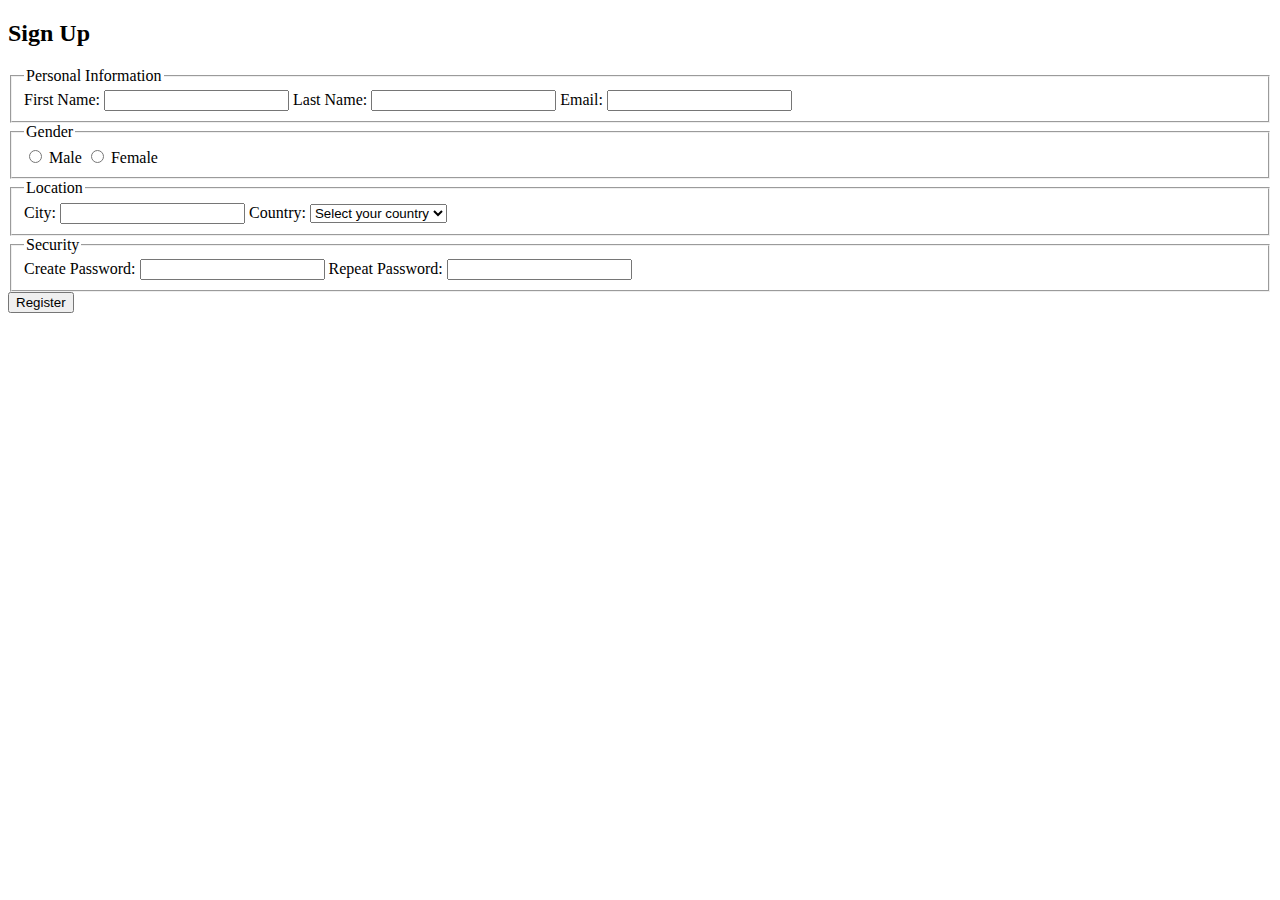
<file: assignment/task1.html>
<!DOCTYPE html>
<html lang="en">
<head>
    <meta charset="UTF-8">
    <meta name="viewport" content="width=device-width, initial-scale=1.0">
    <title>Sign Up</title>
</head>
<body>
    <h2>Sign Up</h2>
    <form action="/register" method="post">
        <fieldset>
            <legend>Personal Information</legend>
            <label for="first-name">First Name:</label>
            <input type="text" id="first-name" name="first-name" required>

            <label for="last-name">Last Name:</label>
            <input type="text" id="last-name" name="last-name" required>

            <label for="email">Email:</label>
            <input type="email" id="email" name="email" required>
        </fieldset>

        <fieldset>
            <legend>Gender</legend>
            <input type="radio" id="male" name="gender" value="male" required>
            <label for="male">Male</label>
            <input type="radio" id="female" name="gender" value="female" required>
            <label for="female">Female</label>
        </fieldset>

        <fieldset>
            <legend>Location</legend>
            <label for="city">City:</label>
            <input type="text" id="city" name="city" required>

            <label for="country">Country:</label>
            <select id="country" name="country" required>
                <option value="">Select your country</option>
                <!-- Add options for countries here -->
            </select>
        </fieldset>

        <fieldset>
            <legend>Security</legend>
            <label for="password">Create Password:</label>
            <input type="password" id="password" name="password" required>

            <label for="repeat-password">Repeat Password:</label>
            <input type="password" id="repeat-password" name="repeat-password" required>
        </fieldset>

        <input type="submit" value="Register">
    </form>
</body>
</html>
</file>
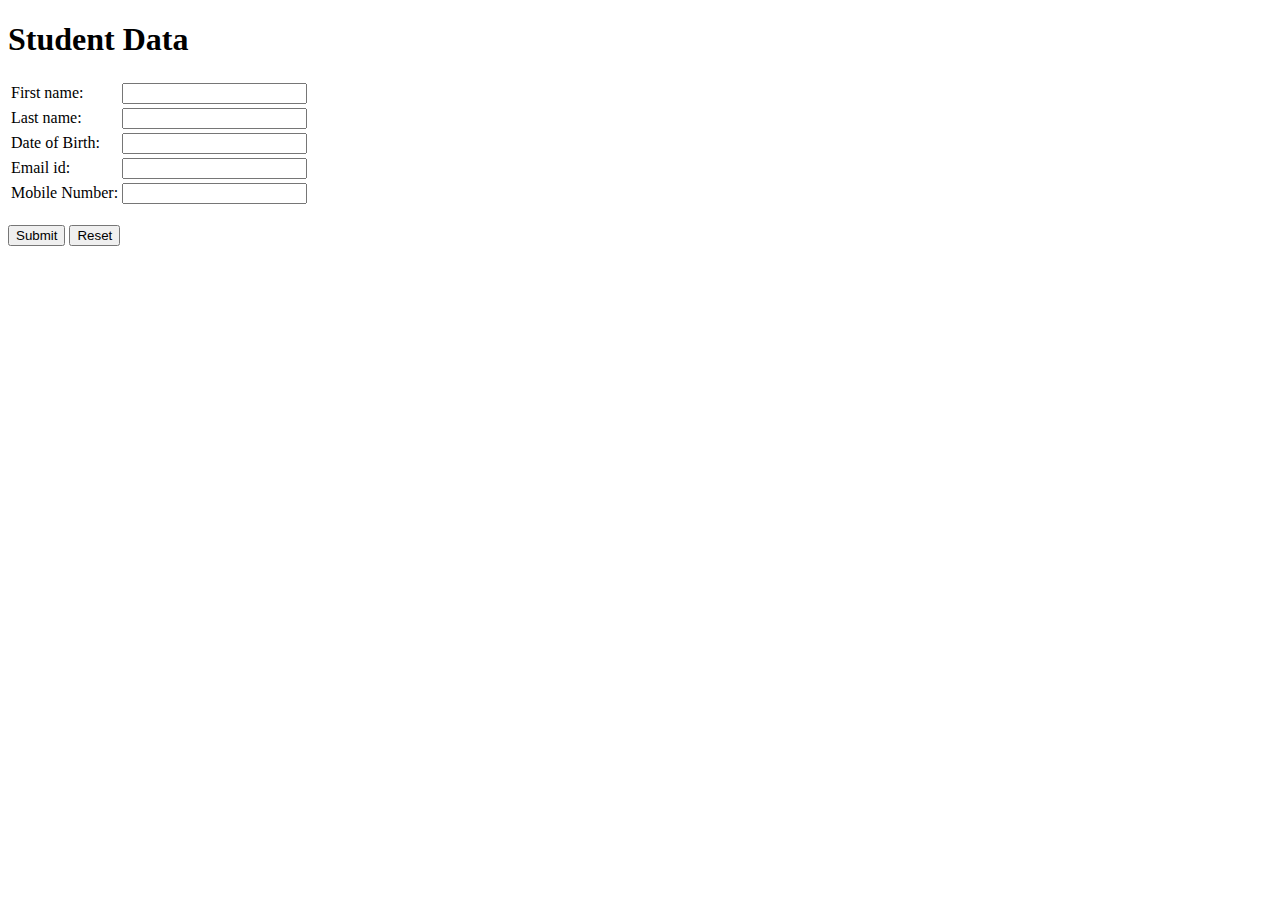
<file: assignment2/task2.html>
<!DOCTYPE html>
<html>
<head>
<title>Student Registration Form</title>
</head>
<body>
  <h1>Student Data</h1>
  <table>
    <tr>
      <td><label for="fname">First name:</label></td>
      <td><input type="text" id="fname" name="fname"></td>
    </tr>
    <tr>
      <td><label for="Lname">Last name:</label></td>
      <td><input type="text" id="Lname" name="Lname"></td>
    </tr>
    <tr>
      <td><label for="date">Date of Birth:</label></th>
      <td><input type="text" id="date" name="date"></td>
    </tr>
    <tr>
      <td><label for="mail">Email id:</label></td>
      <td><input type="text" id="mail" name="mail"></td>
    </tr>
    <tr>
      <td><label for="ph_no">Mobile Number:</label></td>
      <td><input type="text" id="ph_no" name="ph_no"></td>
    </tr>
  </table>
  <br>
  <button type="submit">Submit</button>
  <button type="reset">Reset</button>
</body>
</html>
</file>
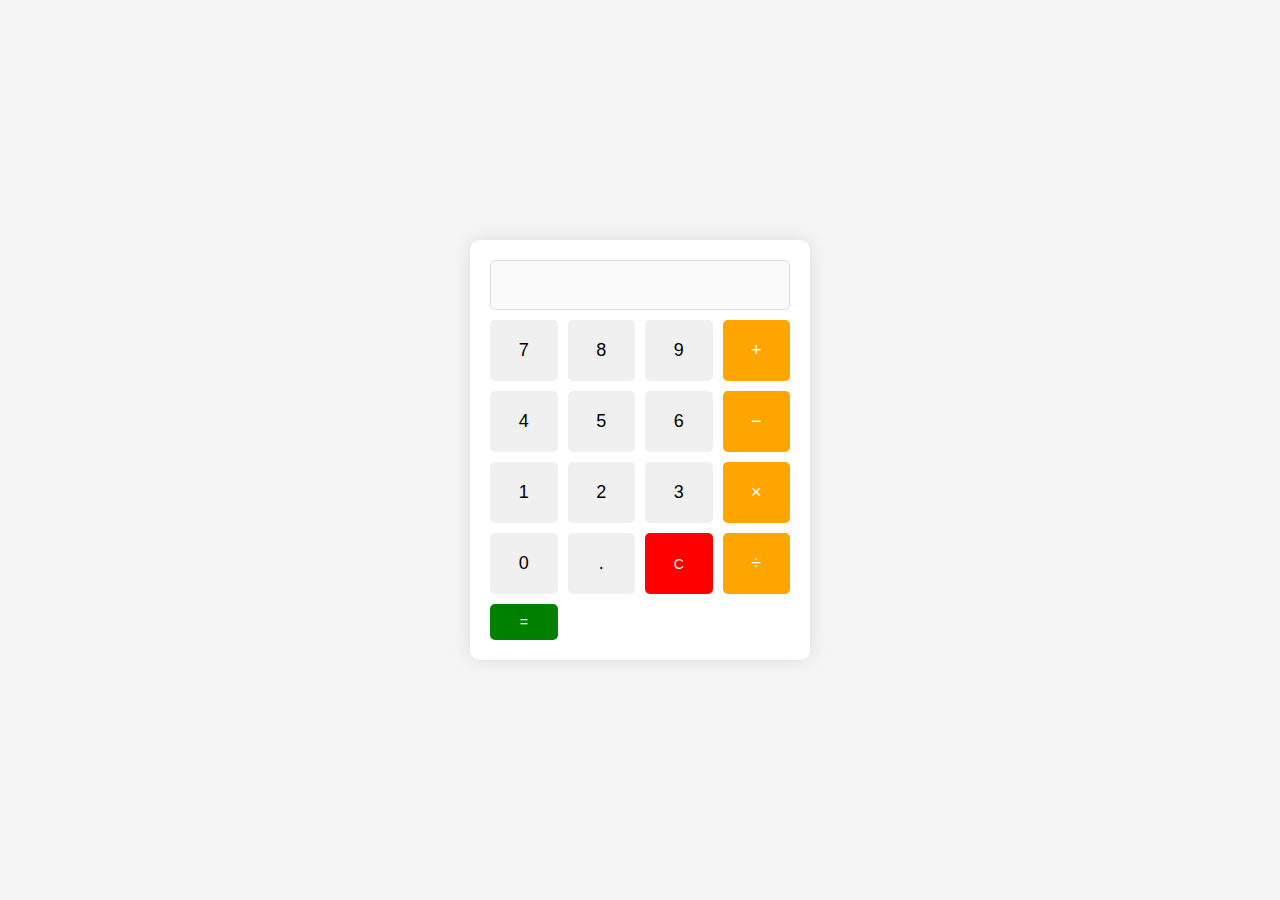
<file: assignment5/calculator.html>
<!DOCTYPE html>
<html lang="en">
<head>
    <meta charset="UTF-8">
    <meta name="viewport" content="width=device-width, initial-scale=1.0">
    <title>Calculator</title>
    <link rel="stylesheet" href="calculator.css" class="css">
</head>
<body>
    <div class="calculator">
        <input type="text" id="display" disabled>
        <div class="buttons">
            <button class="button" onclick="appendNumber('7')">7</button>
            <button class="button" onclick="appendNumber('8')">8</button>
            <button class="button" onclick="appendNumber('9')">9</button>
            <button class="button operator" onclick="chooseOperation('+')">+</button>

            <button class="button" onclick="appendNumber('4')">4</button>
            <button class="button" onclick="appendNumber('5')">5</button>
            <button class="button" onclick="appendNumber('6')">6</button>
            <button class="button operator" onclick="chooseOperation('-')">−</button>

            <button class="button" onclick="appendNumber('1')">1</button>
            <button class="button" onclick="appendNumber('2')">2</button>
            <button class="button" onclick="appendNumber('3')">3</button>
            <button class="button operator" onclick="chooseOperation('*')">×</button>

            <button class="button" onclick="appendNumber('0')">0</button>
            <button class="button" onclick="appendNumber('.')">.</button>
            <button class="button clear" onclick="clearDisplay()">C</button>
            <button class="button operator" onclick="chooseOperation('/')">÷</button>

            <button class="button equal" onclick="calculateResult()">=</button>
        </div>
    </div>

    <script src="calculator.js"></script>
</body>
</html>
</file>
<file: assignment5/calculator.css>
body {
    font-family: Arial, sans-serif;
    display: flex;
    justify-content: center;
    align-items: center;
    height: 100vh;
    margin: 0;
    background-color: #f5f5f5;
}
.calculator {
    width: 300px;
    background-color: #fff;
    padding: 20px;
    border-radius: 10px;
    box-shadow: 0 0 20px rgba(0, 0, 0, 0.1);
}
#display {
    width: 100%;
    height: 50px;
    font-size: 24px;
    text-align: right;
    padding: 10px;
    margin-bottom: 10px;
    border: 1px solid #ddd;
    border-radius: 5px;
    box-sizing: border-box;
}
.buttons {
    display: grid;
    grid-template-columns: repeat(4, 1fr);
    gap: 10px;
}
.button {
    padding: 20px;
    font-size: 18px;
    background-color: #f0f0f0;
    border: none;
    border-radius: 5px;
    cursor: pointer;
}
.button:active {
    background-color: #dcdcdc;
}
.operator {
    background-color: #ffa500;
    color: white;
}
.clear {
    background-color: red;
    color: white;
    padding: 10px;
    font-size: 14px;
}
.equal {
    background-color: green;
    color: white;
    padding: 10px;
    font-size: 14px;
}
</file>
